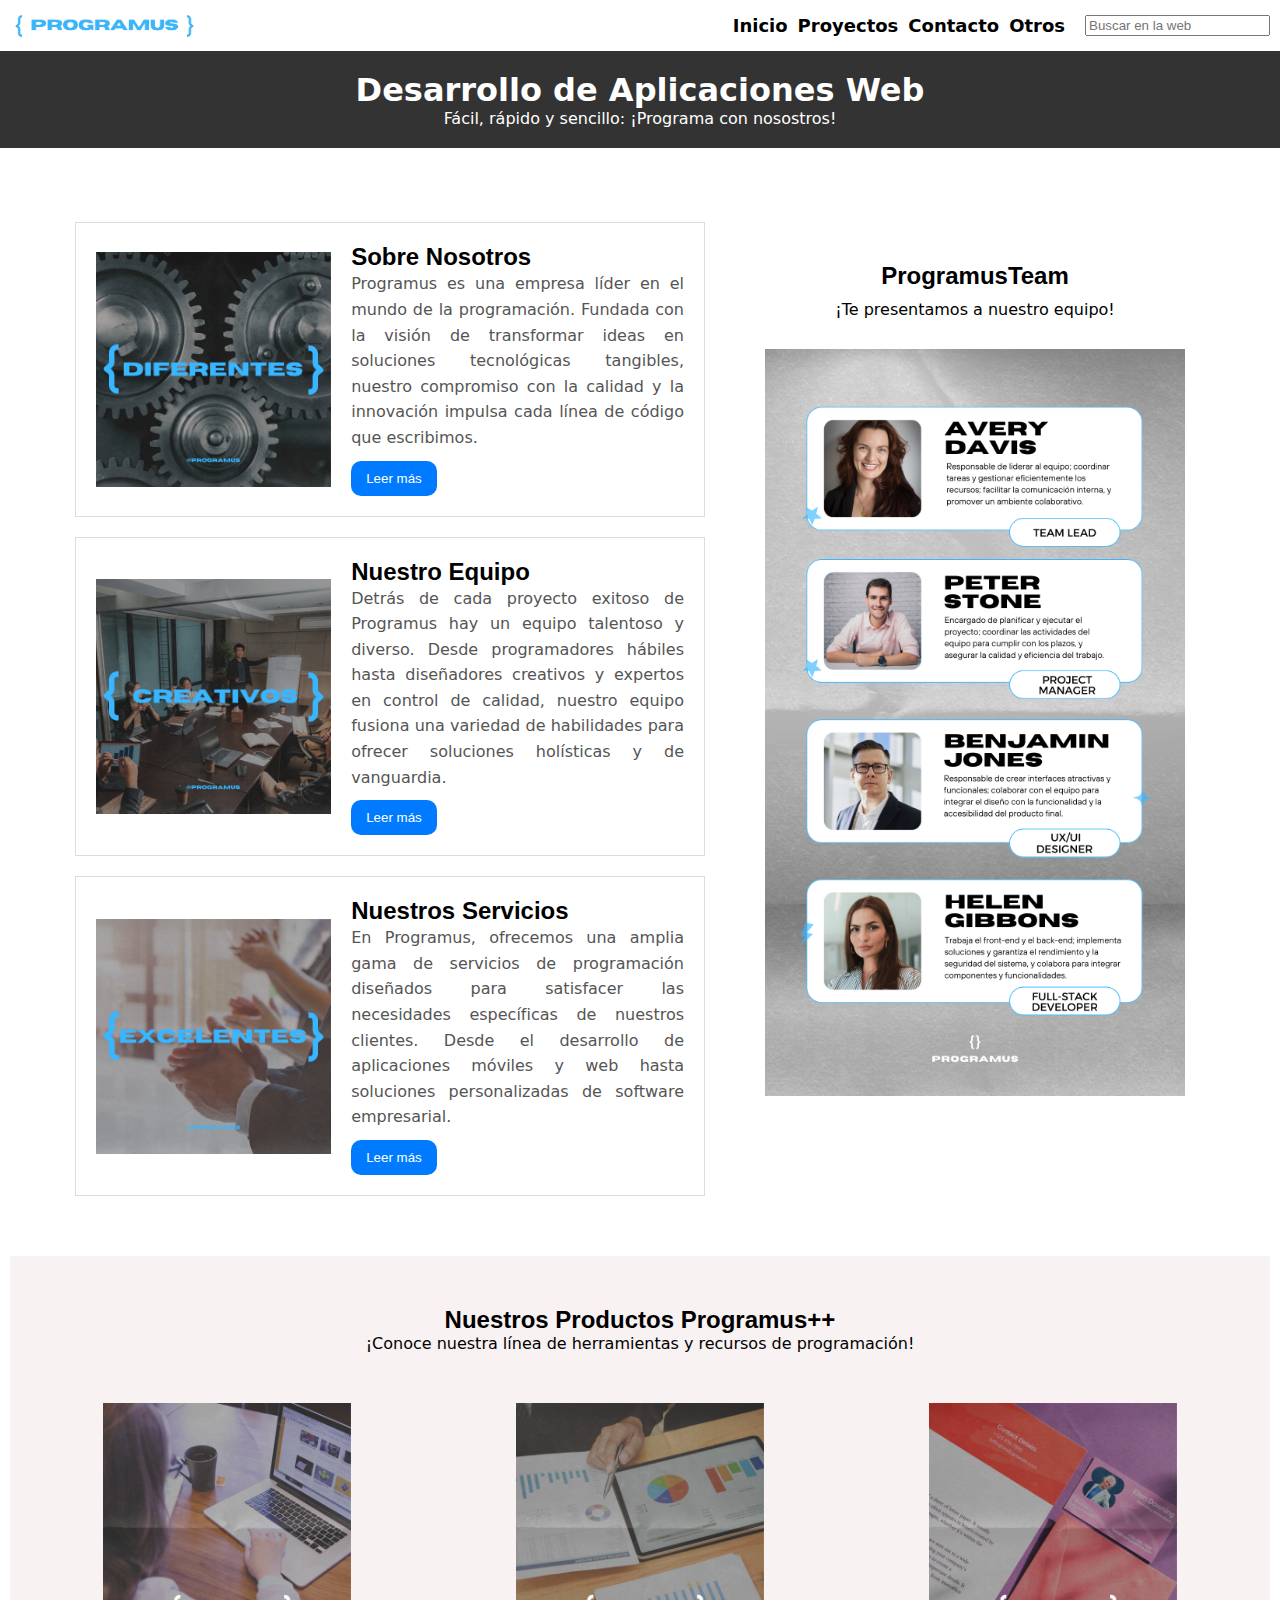
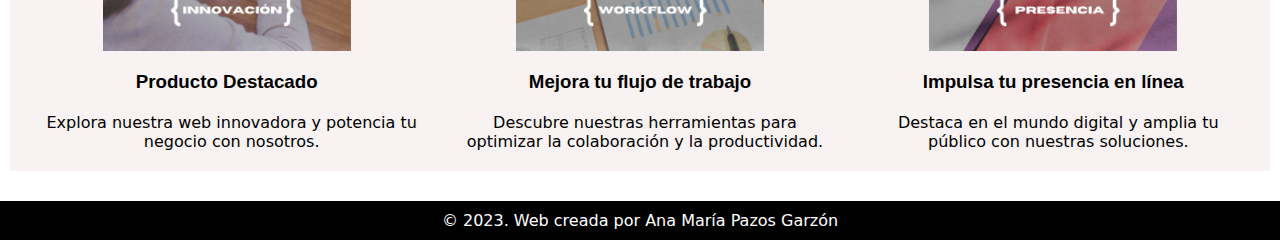
<file: index.html>
<!DOCTYPE html>
<html lang="es">

<head>
    <meta charset="UTF-8">
    <meta name="viewport" content="width=device-width, initial-scale=1.0">
    <title>Página principal</title>
    <link rel="stylesheet" href="css/style.css">
    <link href="https://fonts.cdnfonts.com/css/tilt-warp" rel="stylesheet">
</head>

<body>
    <header>
        <div class="capa_superior">


            <img class="logo" src="images/logo2_nofondo.png" alt="Logo">

            <div class="menu-buscador-container">
                <nav class="menu">
                    <ul>
                        <li><a href="index.html">Inicio</a></li>
                        <li><a href="info.html">Proyectos</a></li>
                        <li><a href="contacto.html">Contacto</a></li>
                        <li><a href="https://educacionadistancia.juntadeandalucia.es/formacionprofesional/ ">Otros</a>
                        </li>
                    </ul>
                </nav>

                <div class="buscador">
                    <label for="miCuadroTexto"></label>
                    <input type="text" id="miCuadroTexto" name="miCuadroTexto" placeholder="Buscar en la web">
                </div>
            </div>


        </div>

        <div class="capa_cabecera">
            <h1>Desarrollo de Aplicaciones Web</h1>
            <p>Fácil, rápido y sencillo: ¡Programa con nosostros!</p>
        </div>
    </header>

    <main>

        <div class="capa_principal">

            <section class="seccion1">

                <article>
                    <img src="images/post_us.png" alt="Imagen 1" id="imagen-giratoria3">
                    <div class="noticia">
                        <h2>Sobre Nosotros</h2>
                        <p class="contenido-inicial">Programus es una empresa líder en el mundo de la programación.
                            Fundada con la visión de transformar ideas en soluciones tecnológicas tangibles, nuestro
                            compromiso con la
                            calidad y la innovación impulsa cada línea de código que escribimos.
                        </p>
                        <p class="contenido-adicional"><br>
                            En Programus, no simplemente creamos programas; construimos soluciones que empoderan y
                            transforman. Nos
                            dedicamos a ofrecer servicios de desarrollo de software que no solo cumplen con las
                            expectativas, sino que
                            las superan. Con un equipo apasionado de expertos en programación, estamos decididos a
                            enfrentar los
                            desafíos más complejos y convertirlos en oportunidades de éxito para nuestros clientes.
                        </p>
                        <button class="leer-mas">Leer más</button>
                    </div>
                </article>

                <article>
                    <img src="images/post_team.png" alt="Imagen 2" id="imagen-giratoria3">
                    <div class="noticia">
                        <h2>Nuestro Equipo</h2>
                        <p class="contenido-inicial">Detrás de cada proyecto exitoso de Programus hay un equipo
                            talentoso y diverso. Desde programadores
                            hábiles hasta diseñadores creativos y expertos en control de calidad, nuestro equipo fusiona
                            una
                            variedad de habilidades para ofrecer soluciones holísticas y de vanguardia.
                        </p>
                        <p class="contenido-adicional"><br>

                            Nos enorgullece cultivar un
                            entorno de trabajo colaborativo donde la creatividad y la innovación florecen.
                            En Programus, valoramos la formación continua y el desarrollo profesional. Nuestro equipo
                            está compuesto
                            por individuos apasionados que comparten una visión común: superar los límites de la
                            programación para
                            crear experiencias digitales excepcionales.</p>
                        <button class="leer-mas">Leer más</button>
                    </div>
                </article>

                <article>
                    <img src="/images/post_service.png" alt="Imagen 3" id="imagen-giratoria3">
                    <div class="noticia">
                        <h2>Nuestros Servicios</h2>
                        <p class="contenido-inicial">En Programus, ofrecemos una amplia gama de servicios de
                            programación diseñados para satisfacer las
                            necesidades específicas de nuestros clientes. Desde el desarrollo de aplicaciones móviles y
                            web hasta
                            soluciones personalizadas de software empresarial.
                        </p>
                        <p class="contenido-adicional"><br>

                            Algunos de nuestros servicios destacados incluyen:
                            Desarrollo de Software a Medida, Diseño UX, Desarrollo de Aplicaciones Móviles y Web, y
                            Mantenimiento y
                            Soporte.
                            En Programus, no solo creamos código; damos vida a las visiones de nuestros clientes y
                            hacemos posible
                            lo aparentemente imposible. Nuestra dedicación a la excelencia y la innovación nos distingue
                            como un
                            socio confiable en el viaje hacia el éxito digital.</p>
                        <button class="leer-mas">Leer más</button>
                    </div>
                </article>

            </section>

            <div class="seccion2">
                <article class="noticiaGrande">
                    <h2>ProgramusTeam</h2>
                    <p>¡Te presentamos a nuestro equipo! </p>
                    <img src="images/team.png" alt="Imagen noticia grande" id="imagen-giratoria2">
                </article>
            </div>
        </div>

        <div class="capa_secundaria">
            <div class="titulo_seccion3">
                <h2>Nuestros Productos Programus++</h2>
                <p>¡Conoce nuestra línea de herramientas y recursos de programación!</p>
            </div>

            <section class="seccion3">
                <article>
                    <img src="images/poat_product.png" alt="Imagen artículo 1" id="imagen-giratoria">
                    <h3>Producto Destacado</h3>
                    <p>Explora nuestra web innovadora y potencia tu negocio con nosotros.</p>
                </article>
                <article>
                    <img src="images/post_flujo.png" alt="Imagen artículo 2" id="imagen-giratoria">
                    <h3>Mejora tu flujo de trabajo</h3>
                    <p>Descubre nuestras herramientas para optimizar la colaboración y la productividad.</p>
                </article>
                <article>
                    <img src="images/post_presencia.png" alt="Imagen artículo 3" id="imagen-giratoria">
                    <h3>Impulsa tu presencia en línea</h3>
                    <p>Destaca en el mundo digital y amplia tu público con nuestras soluciones.</p>
                </article>
            </section>
        </div>
    </main>

    <footer>
        <p>© 2023. Web creada por Ana María Pazos Garzón</p>
    </footer>


</body>

</html>
</file>
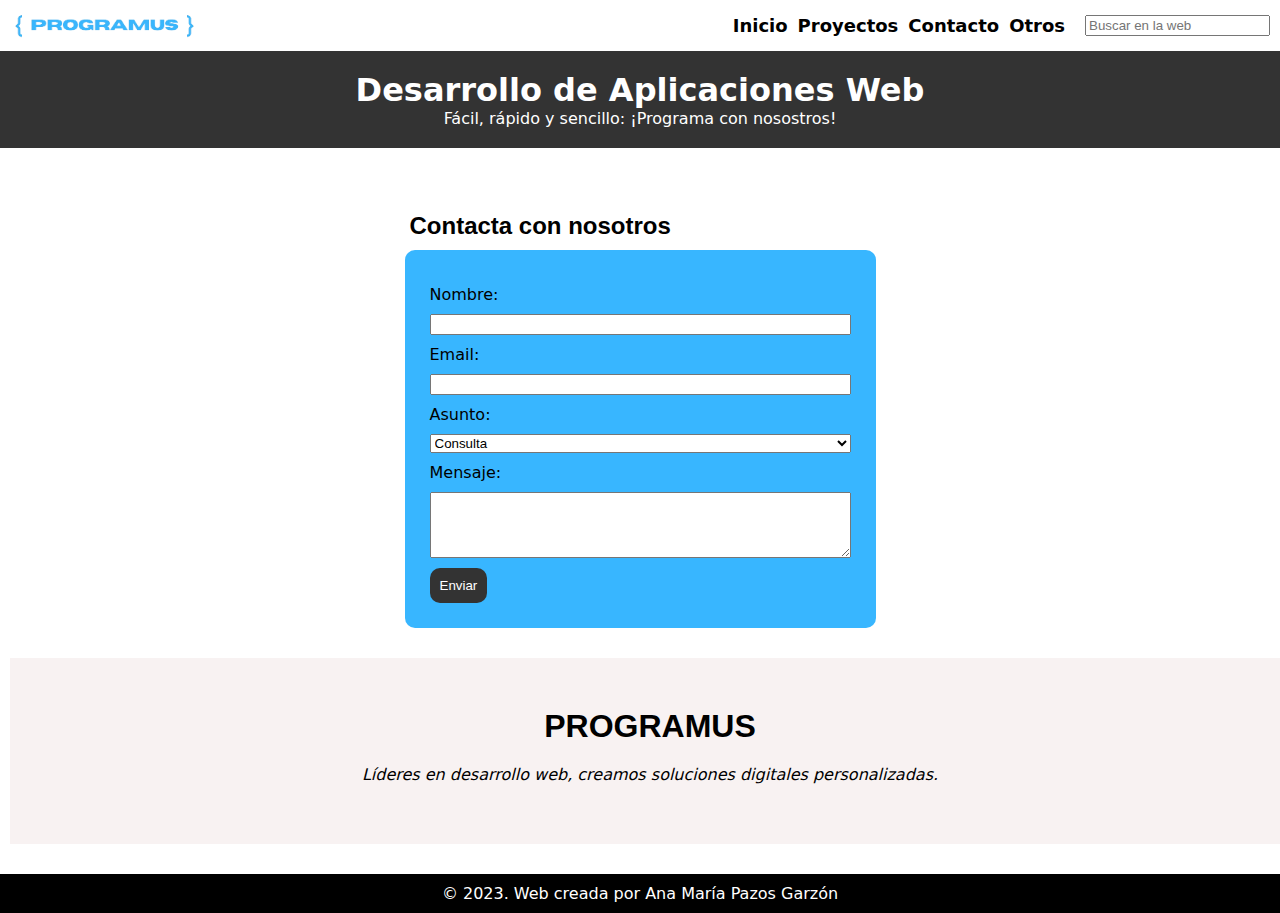
<file: contacto.html>
<!DOCTYPE html>
<html lang="es">

<head>
    <meta charset="UTF-8">
    <meta name="viewport" content="width=device-width, initial-scale=1.0">
    <title>Página de contacto</title>
    <link rel="stylesheet" href="css/style.css">
</head>

<body>
    <header>
        <div class="capa_superior">


            <img class="logo" src="images/logo2_nofondo.png" alt="Logo">

            <div class="menu-buscador-container">
                <nav class="menu">
                    <ul>
                        <li><a href="index.html">Inicio</a></li>
                        <li><a href="info.html">Proyectos</a></li>
                        <li><a href="contacto.html">Contacto</a></li>
                        <li><a href="https://educacionadistancia.juntadeandalucia.es/formacionprofesional/ ">Otros</a>
                        </li>
                    </ul>
                </nav>

                <div class="buscador">
                    <label for="miCuadroTexto"></label>
                    <input type="text" id="miCuadroTexto" name="miCuadroTexto" placeholder="Buscar en la web">
                </div>
            </div>


        </div>

        <div class="capa_cabecera">
            <h1>Desarrollo de Aplicaciones Web</h1>
            <p>Fácil, rápido y sencillo: ¡Programa con nosostros!</p>
        </div>
    </header>

    <main>
        <div class="capa_principal3">

            <div class="formulario">
                <h2>Contacta con nosotros</h2>

                <form action="#" method="post">

                    <label for="nombre">Nombre:</label>
                    <input type="text" id="nombre" name="nombre" required>

                    <label for="email">Email:</label>
                    <input type="email" id="email" name="email" required>

                    <label for="asunto">Asunto:</label>
                    <select id="asunto" name="asunto">
                        <option value="consulta">Consulta</option>
                        <option value="sugerencia">Sugerencia</option>
                        <option value="problema">Problema</option>
                    </select>

                    <label for="mensaje">Mensaje:</label>
                    <textarea id="mensaje" name="mensaje" rows="4" cols="50"></textarea>

                    <button type="submit">Enviar</button>
                </form>
            </div>


        </div>

        <div class="capa_secundaria2">
            <div class="titulo_seccion3_1">
                <h2>PROGRAMUS</h2>
                <p>Líderes en desarrollo web, creamos soluciones digitales personalizadas.
                </p>
            </div>
        </div>



    </main>

    <footer>

        <p>© 2023. Web creada por Ana María Pazos Garzón</p>

    </footer>



</body>

</html>
</file>
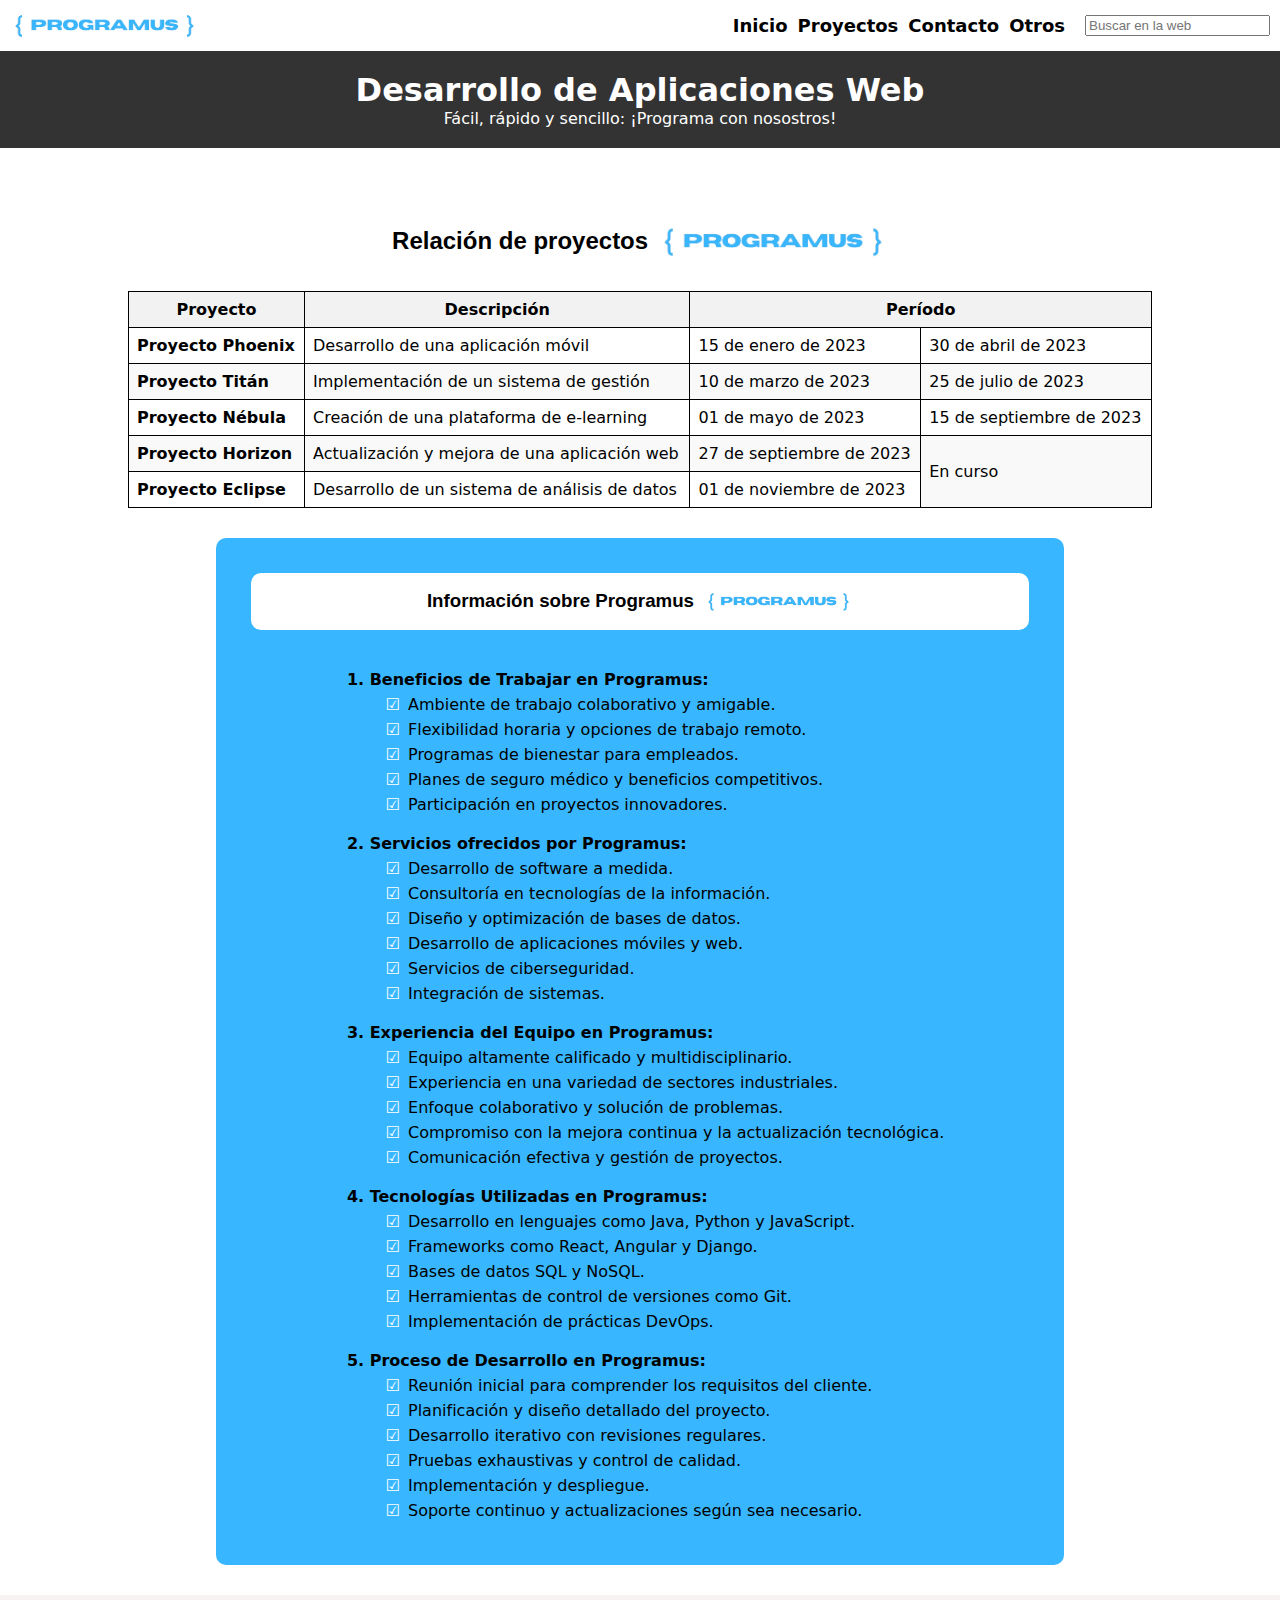
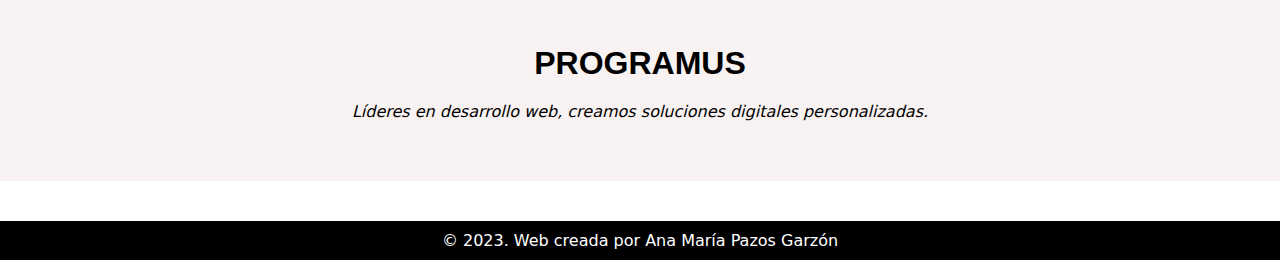
<file: info.html>
<!DOCTYPE html>
<html lang="es">

<head>
    <meta charset="UTF-8">
    <meta name="viewport" content="width=device-width, initial-scale=1.0">
    <title>Página de información</title>
    <link rel="stylesheet" href="css/style.css">
</head>

<body>
    <header>
        <div class="capa_superior">


            <img class="logo" src="images/logo2_nofondo.png" alt="Logo">

            <div class="menu-buscador-container">
                <nav class="menu">
                    <ul>
                        <li><a href="index.html">Inicio</a></li>
                        <li><a href="info.html">Proyectos</a></li>
                        <li><a href="contacto.html">Contacto</a></li>
                        <li><a href="https://educacionadistancia.juntadeandalucia.es/formacionprofesional/ ">Otros</a>
                        </li>
                    </ul>
                </nav>

                <div class="buscador">
                    <label for="miCuadroTexto"></label>
                    <input type="text" id="miCuadroTexto" name="miCuadroTexto" placeholder="Buscar en la web">
                </div>
            </div>


        </div>

        <div class="capa_cabecera">
            <h1>Desarrollo de Aplicaciones Web</h1>
            <p>Fácil, rápido y sencillo: ¡Programa con nosostros!</p>
        </div>
    </header>

    <main>
        <div class="capa_principal2">

            <div class="logo_2info">
                <h2 id="titulo">Relación de proyectos</h2>
                <img class="logo" src="images/logo2_nofondo.png" alt="Logo" id="logo">
            </div>

            <table>
                <thead>
                    <tr>
                        <th>Proyecto</th>
                        <th>Descripción</th>
                        <th colspan="2">Período</th>
                    </tr>
                </thead>
                <tbody>
                    <tr>
                        <td>Proyecto Phoenix</td>
                        <td>Desarrollo de una aplicación móvil</td>
                        <td>15 de enero de 2023</td>
                        <td>30 de abril de 2023</td>

                    </tr>
                    <tr>
                        <td>Proyecto Titán</td>
                        <td>Implementación de un sistema de gestión</td>
                        <td>10 de marzo de 2023</td>
                        <td>25 de julio de 2023</td>
                    </tr>
                    <tr>
                        <td>Proyecto Nébula </td>
                        <td>Creación de una plataforma de e-learning</td>
                        <td>01 de mayo de 2023</td>
                        <td>15 de septiembre de 2023</td>
                    </tr>
                    <tr>
                        <td>Proyecto Horizon</td>
                        <td>Actualización y mejora de una aplicación web</td>
                        <td>27 de septiembre de 2023</td>
                        <td rowspan="2">En curso</td>
                    </tr>
                    <tr>
                        <td>Proyecto Eclipse</td>
                        <td>Desarrollo de un sistema de análisis de datos</td>
                        <td>01 de noviembre de 2023</td>

                    </tr>
                </tbody>
            </table>



            <div class="lista">

                <div class="logo_3info">
                    <h3>Información sobre Programus</h3>
                    <img class="logo" src="images/logo2_nofondo.png" alt="Logo">
                </div>

                <ol>
                    <li>
                        Beneficios de Trabajar en Programus:
                        <ul>
                            <li>Ambiente de trabajo colaborativo y amigable.</li>
                            <li>Flexibilidad horaria y opciones de trabajo remoto.</li>
                            <li>Programas de bienestar para empleados.</li>
                            <li>Planes de seguro médico y beneficios competitivos.</li>
                            <li>Participación en proyectos innovadores.</li>
                        </ul>
                    </li>

                    <li>
                        Servicios ofrecidos por Programus:
                        <ul>
                            <li>Desarrollo de software a medida.</li>
                            <li>Consultoría en tecnologías de la información.</li>
                            <li>Diseño y optimización de bases de datos.</li>
                            <li>Desarrollo de aplicaciones móviles y web.</li>
                            <li>Servicios de ciberseguridad.</li>
                            <li>Integración de sistemas.</li>
                        </ul>
                    </li>

                    <li>
                        Experiencia del Equipo en Programus:
                        <ul>
                            <li>Equipo altamente calificado y multidisciplinario.</li>
                            <li>Experiencia en una variedad de sectores industriales.</li>
                            <li>Enfoque colaborativo y solución de problemas.</li>
                            <li>Compromiso con la mejora continua y la actualización tecnológica.</li>
                            <li>Comunicación efectiva y gestión de proyectos.</li>
                        </ul>
                    </li>

                    <li>
                        Tecnologías Utilizadas en Programus:
                        <ul>
                            <li>Desarrollo en lenguajes como Java, Python y JavaScript.</li>
                            <li>Frameworks como React, Angular y Django.</li>
                            <li>Bases de datos SQL y NoSQL.</li>
                            <li>Herramientas de control de versiones como Git.</li>
                            <li>Implementación de prácticas DevOps.</li>
                        </ul>
                    </li>

                    <li>
                        Proceso de Desarrollo en Programus:
                        <ul>
                            <li>Reunión inicial para comprender los requisitos del cliente.</li>
                            <li>Planificación y diseño detallado del proyecto.</li>
                            <li>Desarrollo iterativo con revisiones regulares.</li>
                            <li>Pruebas exhaustivas y control de calidad.</li>
                            <li>Implementación y despliegue.</li>
                            <li>Soporte continuo y actualizaciones según sea necesario.</li>
                        </ul>
                    </li>
                </ol>
            </div>



            <div class="capa_secundaria2">
                <div class="titulo_seccion3_1">
                    <h2>PROGRAMUS</h2>
                    <p>Líderes en desarrollo web, creamos soluciones digitales personalizadas.
                    </p>
                </div>
            </div>

        </div>
    </main>

    <footer>

        <p>© 2023. Web creada por Ana María Pazos Garzón</p>

    </footer>

</body>

</html>
</file>
<file: css/style.css>
/* Definición de variables de colores para reutilización */
:root {
    --color-primario: #007bff;
    /* Color principal */
    --color-secundario: #38B6FF;
    /* Color secundario */
    --color-fondo: #ffffff;
    /* Color de fondo general */
    --color-texto: #000000;
    /* Color del texto */
    --color-fondo-cabecera: #333333;
    /* Color de fondo de la cabecera */
    --color-fondo-tabla: #fdbe36;
}

/* Box-sizing para incluir el borde y el relleno en el cálculo del tamaño */
*,
*::after,
*::before {
    box-sizing: border-box;
}

/* Reset de márgenes para ciertos elementos */
body,
ul,
ol,
h1,
h2,
h3,
p {
    margin: 0;
}

/* Reset de estilos para listas
ul, ol {
    padding: 0;
    list-style-type: none;
} */

/* Estilos generales del cuerpo del documento */
body {
    font-family: system-ui, -apple-system, BlinkMacSystemFont, 'Segoe UI', Roboto, Oxygen, Ubuntu, Cantarell, 'Open Sans', 'Helvetica Neue', sans-serif;
    margin: 0;
    padding: 0;
    overflow-x: hidden;
    /* Esto evita el desbordamiento horizontal */

}

/* Estilos para encabezados personalizados */
h2,
h3 {
    font-family: 'Tilt Warp', sans-serif;
}

/* Estilos para imágenes */
img {
    max-width: 100%;
}

/*ESTILOS GENERALES*/

/* Estilos para la capa superior del sitio */
.capa_superior {
    display: flex;
    align-items: center;
    justify-content: space-between;
    background-color: var(--color-fondo);
    color: var(--color-texto);
    padding: 10px;
}

.logo {
    width: 15%;
    height: auto;
}

.menu-buscador-container {
    display: flex;
    align-items: center;
}

/* Estilos para el menú de navegación */
.menu {
    display: flex;
    justify-content: flex-end;
}

.menu ul {
    list-style: none;
    margin: 0;
    padding: 0;
    display: flex;
    flex-direction: row;
}

.menu li {
    margin-right: 10px;
    font-size: 18px;
    font-weight: bold;
}

.menu a {
    text-decoration: none;
    color: var(--color-texto);
}

/* Estilos para los enlaces del menú al pasar el ratón sobre ellos */
a:hover {
    color: var(--color-secundario);
    text-decoration: none;
}

/* Estilos para el buscador */
.buscador {
    display: flex;
    align-items: center;
}

/* Estilos para la capa de la cabecera */
.capa_cabecera {
    margin-bottom: 5%;
    text-align: center;
    background-color: var(--color-fondo-cabecera);
    color: #fff;
    padding: 20px;
}

.capa_cabecera:hover {
    background-color: var(--color-secundario);
}


/*ESTILOS PARA LA PÁGINA DE INICIO*/

/* Estilos para la capa principal */
.capa_principal {
    display: flex;
    justify-content: center;
    max-width: 100%;
    margin: auto;
    padding: 10px;
    box-sizing: border-box;
    overflow: hidden;
    /* Esto evita el desbordamiento vertical */
}



/* Estilos para las secciones 1 y 2 */
.seccion1,
.seccion2 {
    width: 50%;
    margin-left: 20px;
    overflow: hidden;
    /* Esto evita el desbordamiento vertical */
}

/* Estilos específicos para la sección 1 */
.seccion1 {
    display: flex;
    flex-wrap: wrap;
}

.seccion1 article {
    display: flex;
    flex-direction: row;
    margin-bottom: 20px;
    padding: 20px;
    border: 1px solid #ddd;
    box-sizing: border-box;
}

.noticia {
    text-align: left;
}

.seccion1 article img {
    width: 40%;
    height: auto;
    margin-right: 20px;
    object-fit: contain;
}

.seccion1 article p {
    flex: 1;
    color: #555;
    line-height: 1.6;
    text-align: justify;
}

.seccion1 article button {
    background-color: var(--color-primario);
    color: #fff;
    padding: 10px 15px;
    border: none;
    border-radius: 10px;
    cursor: pointer;
    margin-top: 10px;
}

.seccion1 article button:hover {
    background-color: var(--color-secundario);
}

/* Estilos para el contenido adicional */
.contenido-adicional {
    display: none;
}

.seccion1 article:hover .contenido-adicional {
    display: block;
}

/* Estilos específicos para la sección 2 */
.seccion2 {
    width: 500px;
    height: auto;
    padding: 40px;
}

/* Estilos específicos para la sección 2 - Noticia Grande */
.seccion2 .noticiaGrande {
    text-align: center;
    margin-bottom: 10px;
}

.seccion2 h2,
.seccion2 p {
    text-align: center;
}

.seccion2 h2 {
    margin-bottom: 10px;
}

.seccion2 .noticiaGrande img {
    margin-top: 30px;
}

/* Estilos para la capa secundaria */
.capa_secundaria {
    max-width: 100%;
    height: auto;
    padding: 10px;
    margin: 30px 10px 30px 10px;
    background-color: #f8f2f2;
}

.titulo_seccion3 {
    align-items: center;
    text-align: center;
    margin-top: 40px;
    margin-bottom: 50px;
}

.seccion3 {
    display: flex;
    flex-direction: row;
}

.capa_secundaria .seccion3 img {
    max-width: 100%;
    width: 60%;
    align-items: center;
}

.capa_secundaria .seccion3 article {
    align-items: center;
    display: flex;
    flex-direction: column;
    justify-content: space-between;
}

.capa_secundaria .seccion3 h3 {
    text-align: center;
    margin: 20px 10px 10px;
}

.capa_secundaria .seccion3 p {
    text-align: center;
    margin: 10px 10px 10px 20px;
}

/* Estilos para el footer */
footer {
    display: flex;
    flex-direction: column;
    align-items: center;
    text-align: center;
    background-color: var(--color-texto);
    color: var(--color-fondo);
    padding: 10px;
    width: 100%;
    box-sizing: border-box;
    margin-top: 10px;
}

footer:hover {
    color: var(--color-secundario);
}

/* Efectos extras */

/* Rotación de Imagen */
#imagen-giratoria {
    transition: transform 0.5s;
    /* Transición suave de 0.5 segundos */
}

#imagen-giratoria:hover {
    transform: rotate(10deg);
    /* Rotación de 10 grados al pasar el ratón sobre la imagen */
}

/* Rotación 3D de Imagen */
#imagen-giratoria2 {
    transition: transform 0.5s;
}

#imagen-giratoria2:hover {
    transform: rotate3d(0.5, 1, 0, 70deg);
    /* Rotación 3D con el vector (0.5, 1, 0) y 70 grados de ángulo */
}

/* Escalado de Imagen */
#imagen-giratoria3 {
    transition: transform 0.5s;
}

#imagen-giratoria3:hover {
    transform: scale(0.9);
    /* Escalado al 90% al pasar el ratón sobre la imagen */
}

/* Escalado de Logotipo */
.logo {
    transition: transform 0.3s;
}

.logo:hover {
    transform: scale(0.9);
    /* Reducción de tamaño al 90% al pasar el ratón sobre el logotipo */
}

/* Estilos para enlaces y textarea con cursores específicos */
a {
    cursor: pointer;
}

textarea {
    cursor: text;
}


/*ESTILOS PARA LA PÁGINA DE INFORMACIÓN*/

.capa_principal2 {
    display: flex;
    flex-direction: column;
    align-items: center;
    justify-content: center;
    background-color: var(--color-fondo);
    color: var(--color-texto);
}

/* Estilos para la tabla */

table {
    width: 80%;
    border-collapse: collapse;
    margin-top: 20px;
    margin-bottom: 30px;
}

th,
td {
    border: 1px solid #000000;
    padding: 8px;
    text-align: left;
}

th {
    background-color: #f2f2f2;
    text-align: center;
}

tr:nth-child(even) {
    background-color: #f9f9f9;
}

th:first-child {
    font-weight: bold;
}

td:nth-child(1) {
    font-weight: bold;
}

th:nth-child(1):hover,
th:nth-child(2):hover {
    background-color: var(--color-secundario);
    color: var(--color-fondo);
}

th:nth-child(3):hover {
    background-color: var(--color-fondo-tabla);
    color: var(--color-fondo);
}


td:nth-child(-n+2):hover {
    background-color: var(--color-secundario);
    color: var(--color-fondo);
    font-weight: bold;
}

td:nth-child(3):hover,
td:nth-child(4):hover {
    background-color: var(--color-fondo-tabla);
    color: var(--color-fondo);
    font-weight: bold;
}

/* Estilos para la lista*/

.logo_2info,
.logo_3info {
    display: flex;
    flex-direction: row;
    align-items: center;
    justify-content: center;
    margin: 10px;
}

.logo_3info {
    background-color: #ffffff;
    padding: 2%;
    margin-bottom: 20px;
    border-radius: 10px;
}

.logo_2info img {
    width: 30%;
    height: auto;
    margin-left: 10px;
}

.logo_3info img {
    width: 20%;
    height: auto;
    margin-left: 10px;
}

.lista {
    background-color: var(--color-secundario);
    padding: 2%;
    display: flex;
    flex-direction: column;
    align-items: center;
    justify-content: center;
    border-radius: 10px;
}

.lista>ol>li {
    font-weight: bold;
    margin: 20px;
}

.lista>ol>li>ul>li {
    font-weight: normal;
    /* Restablece el peso de la fuente para los li dentro de ul */
    margin: 6px;
}

.lista ul {
    list-style: none;
    /* Quitamos los marcadores */
    padding: 0;
    /* Quitamos el padding por defecto de la lista */
    margin-left: 10px;
    /* Separamos la lista de la izquierda */
}

.lista ul li::before {
    /* Añadimos contenido antes de cada elemento de la lista */
    content: "\2611";
    /* Insertamos el marcador */
    padding-right: 8px;
    /* Establecemos el espacio entre las viñetas y el list item */
    color: rgb(255, 255, 255);
    /* Coloreamos la viñeta */
}

/* Estilos para la capa secundaria*/

.capa_secundaria2 {
    width: 100%;
    height: auto;
    padding: 10px;
    margin: 30px 10px 30px 10px;
    background-color: #f8f2f2;
}

.titulo_seccion3_1 {
    align-items: center;
    text-align: center;
    margin-top: 40px;
    margin-bottom: 50px;
}

.titulo_seccion3_1 p {
    text-align: center;
    margin-top: 20px;
    font: 600;
    font-style: italic;
}

.titulo_seccion3_1 h2 {
    font-weight: bolder;
    font-size: xx-large;
}

/*ESTILOS PARA LA PÁGINA DE CONTACTO*/

/* Estilos para la capa principal*/

.capa_principal3 {
    display: flex;
    flex-direction: column;
    align-items: center;
    justify-content: center;
    background-color: var(--color-fondo);
    color: var(--color-texto);
}

/* Estilos para el formulario */

.formulario h2 {
    margin-bottom: 10px;
    margin-left: 5px;
}

form {
    display: flex;
    flex-direction: column;
    align-items: left;
    justify-content: center;
    background-color: var(--color-secundario);
    color: var(--color-texto);
    padding: 25px;
    border-radius: 10px;
    width: 100%;
    overflow: hidden;
    /* Esto evita el desbordamiento vertical */
}

label {
    font-weight: 500;
    margin: 10px;
    margin-left: 0;
}

form button {
    background-color: var(--color-fondo-cabecera);
    color: #fff;
    padding: 10px;
    border: none;
    border-radius: 10px;
    cursor: pointer;
    margin-top: 10px;
    align-self: flex-start;
}

form button:hover {
    background-color: var(--color-primario);
}

.capa_principal3 {
    display: flex;
    flex-direction: column;
    align-items: left;
}
</file>
